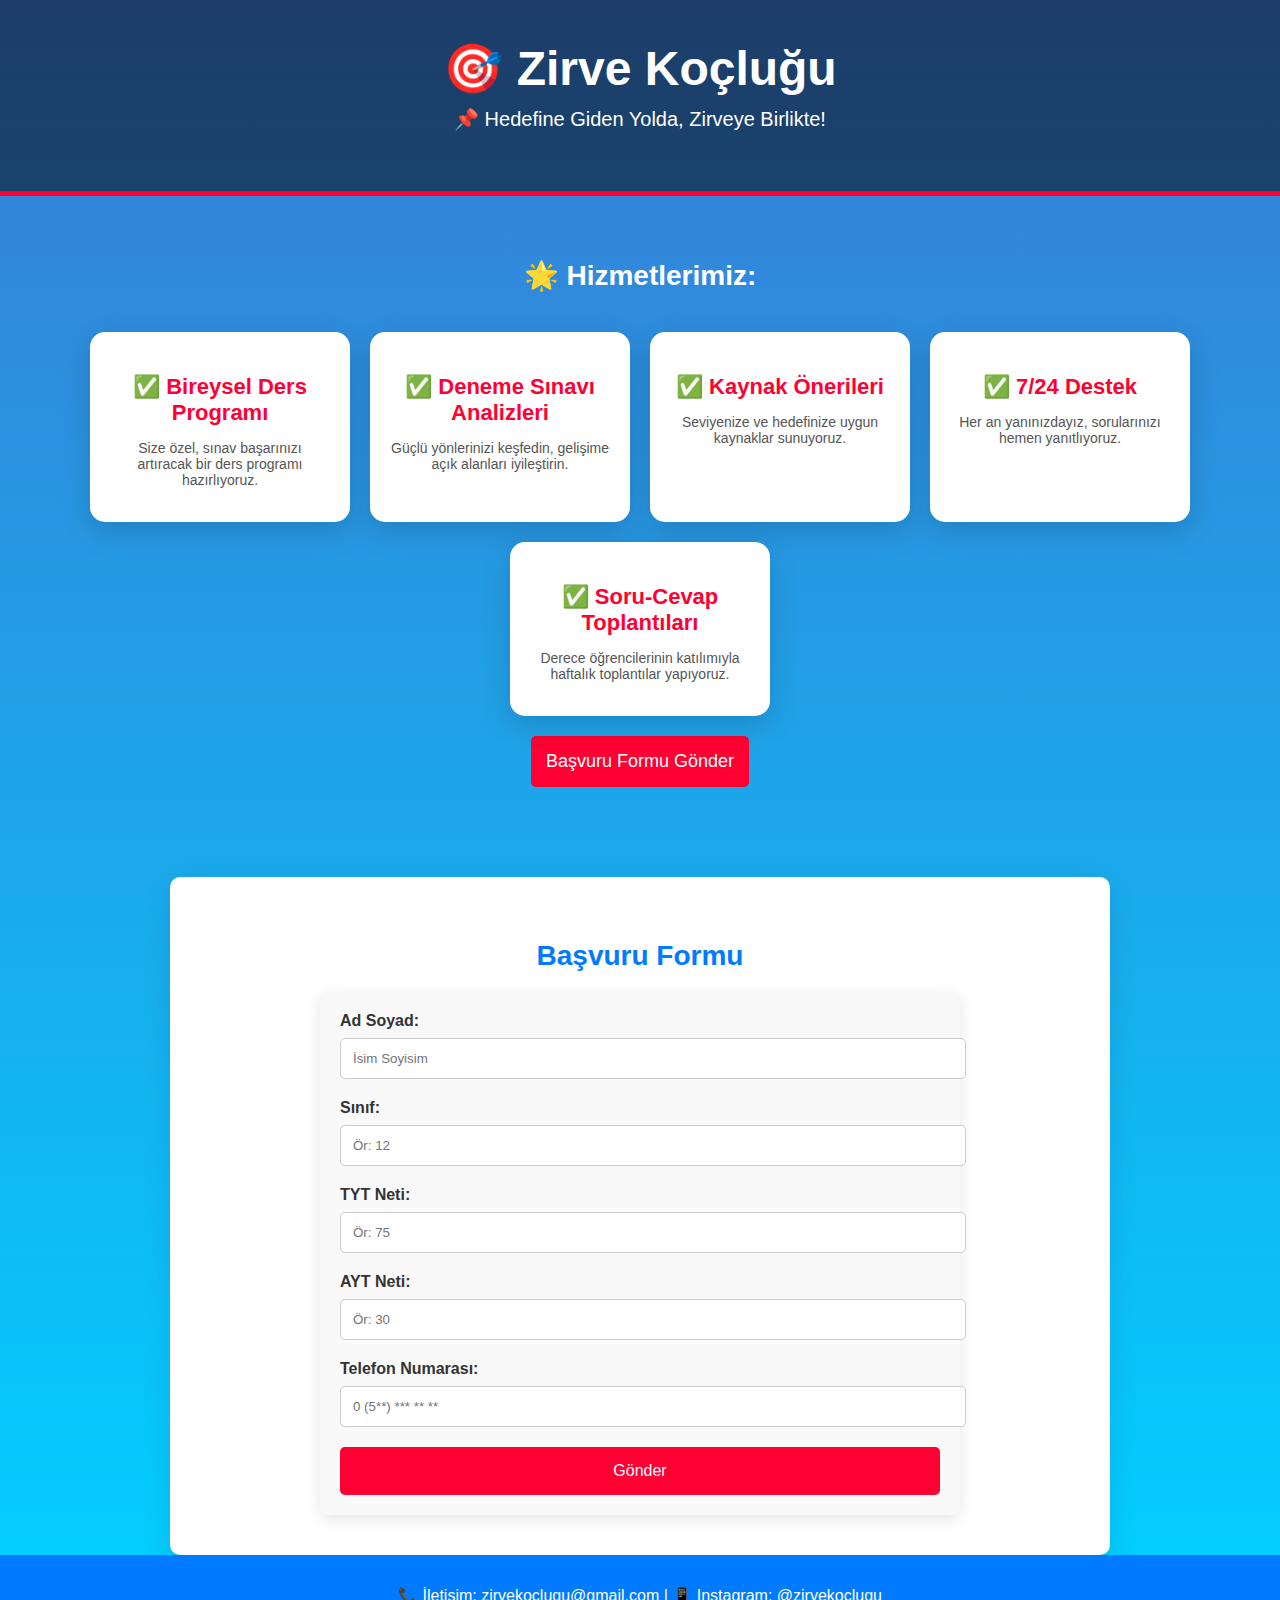
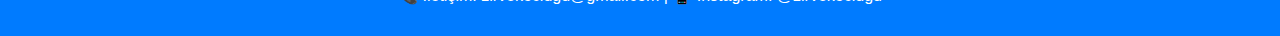
<file: Zirve Koçluk/index.html>
<!DOCTYPE html>
<html lang="tr">
<head>
  <meta charset="UTF-8">
  <meta name="viewport" content="width=device-width, initial-scale=1.0">
  <title>Zirve Koçluğu</title>
  <link rel="stylesheet" href="styles.css">
</head>
<body>
  <header>
    <h1>🎯 Zirve Koçluğu</h1>
    <p>📌 Hedefine Giden Yolda, Zirveye Birlikte!</p>
  </header>

  <section id="hizmetler">
    <h2>🌟 Hizmetlerimiz:</h2>
    <div class="hizmet-kutulari">
      <div class="hizmet">
        <h3>✅ Bireysel Ders Programı</h3>
        <p>Size özel, sınav başarınızı artıracak bir ders programı hazırlıyoruz.</p>
      </div>
      <div class="hizmet">
        <h3>✅ Deneme Sınavı Analizleri</h3>
        <p>Güçlü yönlerinizi keşfedin, gelişime açık alanları iyileştirin.</p>
      </div>
      <div class="hizmet">
        <h3>✅ Kaynak Önerileri</h3>
        <p>Seviyenize ve hedefinize uygun kaynaklar sunuyoruz.</p>
      </div>
      <div class="hizmet">
        <h3>✅ 7/24 Destek</h3>
        <p>Her an yanınızdayız, sorularınızı hemen yanıtlıyoruz.</p>
      </div>
      <div class="hizmet">
        <h3>✅ Soru-Cevap Toplantıları</h3>
        <p>Derece öğrencilerinin katılımıyla haftalık toplantılar yapıyoruz.</p>
      </div>
    </div>
    <button id="form-toggle-btn">Başvuru Formu Gönder</button>
  </section>

  <!-- Başvuru Formu Sayfanın Altında -->
  <section id="form">
    <h2>Başvuru Formu</h2>
    <form action="https://getform.io/f/bdrnlwob" method="POST">
      <label for="fullname">Ad Soyad:</label>
      <input type="text" name="Ad Soyad" id="fullname" placeholder="İsim Soyisim" required>

      <label for="class">Sınıf:</label>
      <input type="text" name="Sınıf" id="class" placeholder="Ör: 12" required>

      <label for="tyt">TYT Neti:</label>
      <input type="number" name="TYT Neti" id="tyt" placeholder="Ör: 75" min="0" max="120" step="0.25" maxlength="3" required>

      <label for="ayt">AYT Neti:</label>
      <input type="number" name="AYT Neti" id="ayt" placeholder="Ör: 30" min="0" max="80" step="0.25" maxlength="2" required>

      <label for="phone">Telefon Numarası:</label>
      <input type="tel" name="Telefon" id="phone" placeholder="0 (5**) *** ** **" maxlength="14" required>

      <!-- Gizli input (Spam botlarını engellemek için) -->
      <input type="hidden" name="_gotcha" style="display:none !important">

      <input type="hidden" name="_next" value="https://tesekkur-sayfasi-url.com">
      <input type="hidden" name="_subject" value="Yeni Başvuru Geldi!">
      <input type="hidden" name="_captcha" value="false">

      <button type="submit">Gönder</button>
    </form>
  </section>

  <footer>
    <p>📞 İletişim: zirvekoclugu@gmail.com | 📱 Instagram: @zirvekoclugu</p>
  </footer>

  <script src="script.js"></script>
</body>
</html>
</file>
<file: Zirve Koçluk/styles.css>
/* Genel Stil */
body {
  font-family: 'Arial', sans-serif;
  margin: 0;
  padding: 0;
  background: linear-gradient(to bottom, #3a7bd5, #00d2ff); /* Modern gradient arka plan */
  color: #333;
  transition: all 0.3s ease;
}

header {
  color: white;
  text-align: center;
  padding: 40px 20px;
  background: rgba(0, 0, 0, 0.5); /* Yarı şeffaf koyu zemin */
  border-bottom: 5px solid #ff0033; /* Kırmızı çizgi alt kısımda */
}

header h1 {
  margin: 0;
  font-size: 48px;
  font-weight: bold;
}

header p {
  font-size: 20px;
  margin-top: 10px;
}

#hizmetler {
  padding: 40px 20px;
  text-align: center;
  color: #fff;
}

#hizmetler h2 {
  font-size: 28px;
  margin-bottom: 20px;
}

.hizmet-kutulari {
  display: flex;
  justify-content: center; /* Ortalamak için */
  flex-wrap: wrap;
  gap: 20px;
  padding: 20px 0;
}

.hizmet {
  width: 220px;
  padding: 20px;
  background: #ffffff;
  border-radius: 15px;
  box-shadow: 0 10px 30px rgba(0, 0, 0, 0.15);
  text-align: center;
  transition: all 0.3s ease;
  transform: scale(1);
}

.hizmet:hover {
  transform: scale(1.05);
  box-shadow: 0 15px 40px rgba(0, 0, 0, 0.2);
}

.hizmet h3 {
  color: #ff0033;
  font-size: 22px;
  font-weight: bold;
  margin-bottom: 10px;
}

.hizmet p {
  font-size: 14px;
  color: #555;
}

#form {
  padding: 40px 20px;
  background-color: #ffffff;
  color: #333;
  margin-top: 50px;
  border-radius: 10px;
  box-shadow: 0 10px 30px rgba(0, 0, 0, 0.1);
  transition: all 0.5s ease;
  max-width: 900px;
  margin-left: auto;
  margin-right: auto;
}

#form h2 {
  font-size: 28px;
  text-align: center;
  color: #007bff;
  margin-bottom: 20px;
}

#form form {
  max-width: 600px;
  margin: 0 auto;
  padding: 20px;
  background-color: #f9f9f9;
  border-radius: 8px;
  box-shadow: 0 4px 15px rgba(0, 0, 0, 0.1);
}

#form label {
  display: block;
  margin-bottom: 8px;
  font-weight: bold;
}

#form input {
  width: 100%;
  padding: 12px;
  margin-bottom: 20px;
  border-radius: 5px;
  border: 1px solid #ccc;
}

#form button {
  width: 100%;
  padding: 15px;
  background-color: #ff0033; /* Kırmızı buton */
  color: white;
  border: none;
  cursor: pointer;
  font-size: 16px;
  border-radius: 5px;
  transition: all 0.3s ease;
}

#form button:hover {
  background-color: #e60026;
  transform: scale(1.05); /* Butona hover efekti ekledim */
}

#form-toggle-btn {
  background-color: #ff0033;
  color: white;
  border: none;
  padding: 15px;
  font-size: 18px;
  cursor: pointer;
  border-radius: 5px;
  transition: background-color 0.3s ease;
}

#form-toggle-btn:hover {
  background-color: #e60026;
}

/* Footer */
footer {
  text-align: center;
  background-color: #007bff;
  color: white;
  padding: 15px 0;
}

/* Mobil uyumlu stil */
@media (max-width: 768px) {
  header h1 {
    font-size: 36px;
  }

  header p {
    font-size: 16px;
  }

  #hizmetler h2 {
    font-size: 24px;
  }

  .hizmet-kutulari {
    flex-direction: column;
    align-items: center;
  }

  .hizmet {
    width: 100%;
    max-width: 350px; /* Mobilde kutu boyutlarını küçültüyoruz */
    margin-bottom: 20px;
  }

  #form {
    padding: 30px 10px;
  }

  #form h2 {
    font-size: 24px;
  }

  #form button {
    font-size: 14px;
  }

  #form-toggle-btn {
    font-size: 16px;
    padding: 12px;
  }
}

/* Daha küçük ekranlar için daha fazla uyum */
@media (max-width: 480px) {
  header h1 {
    font-size: 28px;
  }

  header p {
    font-size: 14px;
  }

  .hizmet {
    width: 100%;
    max-width: 300px; /* Daha küçük ekranlar için */
  }

  #form {
    padding: 20px 10px;
  }

  #form h2 {
    font-size: 20px;
  }

  #form button {
    font-size: 14px;
  }

  #form-toggle-btn {
    font-size: 14px;
    padding: 10px;
  }
}
</file>
